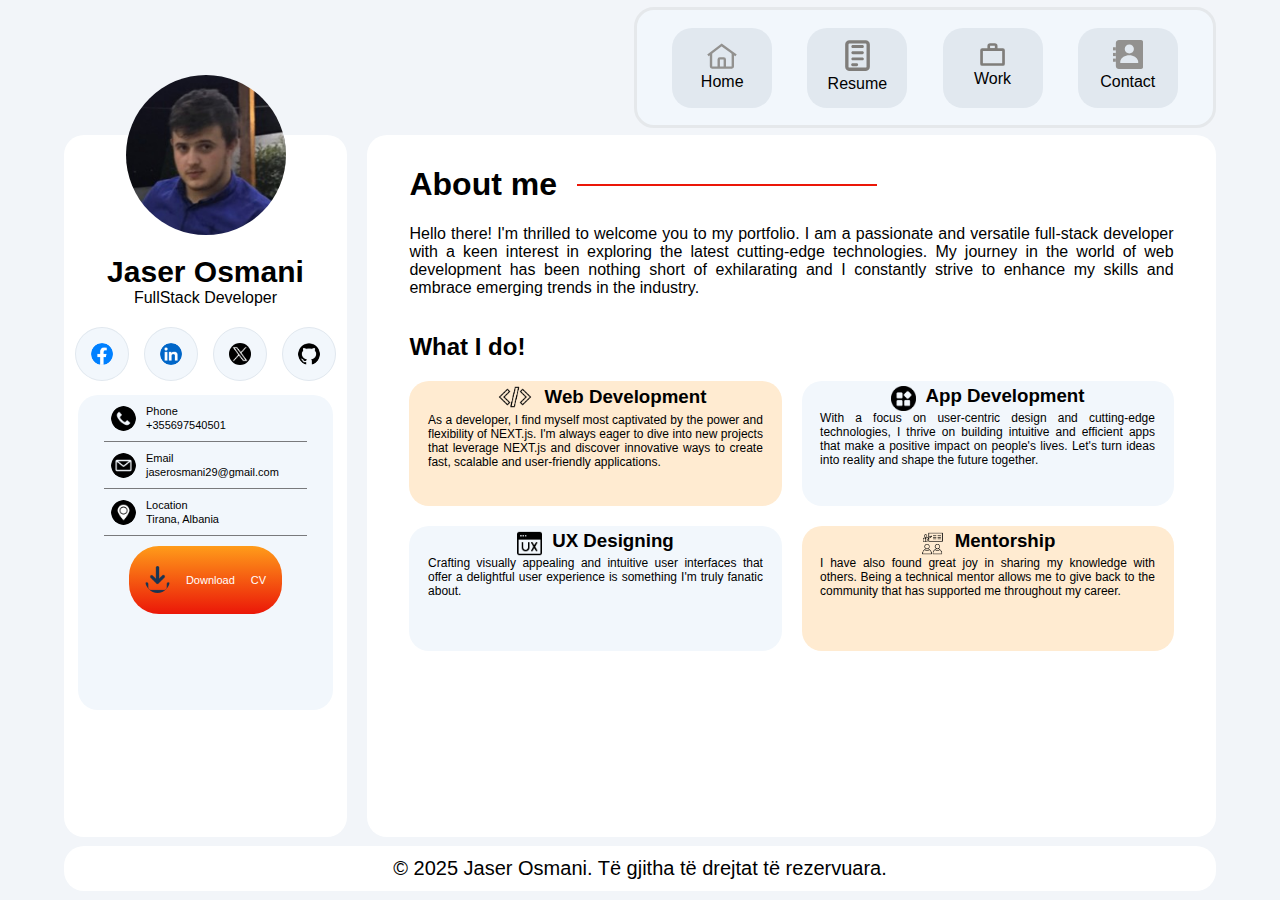
<file: index.html>
<!DOCTYPE html>
<html lang="en">
<head>
    <meta charset="UTF-8">
    <meta name="viewport" content="width=device-width, initial-scale=1.0">
    <title>Jaser Osmani</title>
    <link rel="stylesheet" href="./css/style2.css">
</head>
<body>
    <div class="boxi_madh">
        <header>
            <nav>
                <a href="index.html">
                    <img src="./images/home_icon_gray.svg" style="width: 30px;" alt="home icon">
                    <br>
                    <span>Home</span>
                </a>
                <a href="resume.html">
                    <img src="./images/resume_icon_gray.svg" style="margin-top: -3px;" alt="resume icon">
                    <br>
                    <span>Resume</span>
                </a>
                <a href="work.html">
                    <img src="./images/work_icon_gray.svg" alt="work icon">
                    <br>
                    <span>Work</span>
                </a>
                <a href="contact.html">
                    <img src="./images/contact_icon_gray.svg" style="width: 30px; margin-top: -3px;" alt="contact icon">
                    <br>
                    <span>Contact</span>
                </a>
            </nav>
        </header>
        <main>
            <section class="boxi_vertikal">
                <div class="cel_koka">
                    <img class="kutiza_menuse" src="./images/menu_icon2.svg" alt="menu icon">
                    <img class="jaserosmani" src="./images/jaser_osmani_foto.jpg" alt="jaser osmani">
                    <div class="emri_profesioni">
                        <h2>Jaser Osmani</h2>
                        <p>FullStack Developer</p>
                    </div>
                </div>
                <div class="rrjetet_sociale">
                    <a href="https://www.facebook.com/share/1AtrAEFz5x/?mibextid=wwXIfr"><img src="./images/facebook2.svg" alt="facebook icon"></a>
                    <a href="https://www.linkedin.com/in/jaser-osmani-266a45345/"><img src="./images/linkedin.svg" alt="linkedin icon"></a>
                    <a href="https://x.com/programimshqip?s=21"><img src="./images/x.png" alt="x icon"></a>
                    <a href="https://github.com/JaserOsmani2000/workco.git"><img src="./images/github.png" alt="github icon"></a>
                </div>
                <div class="contact">
                    <div class="phone">
                        <div class="boxi1">
                            <img src="./images/phone.png" alt="my phone number">
                        </div>
                        <p class="boxi2">Phone</p>
                        <p class="boxi3">+355697540501</p>
                    </div>
                    <div class="email">
                        <div class="boxi1">
                            <img src="./images/email.png" alt="my email">
                        </div>
                        <p class="boxi2">Email</p>
                        <p class="boxi3">jaserosmani29@gmail.com</p>
                    </div>
                    <div class="location">
                        <div class="boxi1">
                            <img src="./images/location.svg" alt="my location">
                        </div>
                        <p class="boxi2">Location</p>
                        <p class="boxi3">Tirana, Albania</p>
                    </div>
                    <a download href="./jaser_osmani_cv.pdf" class="my_cv">
                        <img src="./images/download.svg" alt="download icon"><span class="teksti_download">Download</span> CV</a>
                </div>
            </section>
            <section class="boxi_mes">
                <div class="container_mes">
                    <div class="header_dhe_viza">
                        <h1>About me</h1>
                        <div class="viza"></div>
                    </div>
                    <p class="introduction">
                        Hello there! I'm thrilled to welcome you to my portfolio. I am a passionate and versatile
                        full-stack developer with a keen interest in exploring the latest cutting-edge technologies.
                        My journey in the world of web development has been nothing short of exhilarating and I 
                        constantly strive to enhance my skills and embrace emerging trends in the industry. 
                    </p>
                    <h2>What I do!</h2>
                    <div class="about_me">
                        <div class="web_development">
                            <div class="koka">
                                <img src="./images/web_development_icon.png" alt="web development icon">
                                <h3>Web Development</h3>
                            </div>
                            <p class="trupi">
                                As a developer, I find myself most captivated by the power and flexibility of
                                NEXT.js. I'm always eager to dive into new projects that leverage NEXT.js and 
                                discover innovative ways to create fast, scalable and user-friendly applications.
                            </p>
                        </div>
                        <div class="app_development">
                            <div class="koka_app_development">
                                <img src="./images/app_development_icon.png" alt="app development icon">
                                <h3>App Development</h3>
                            </div>
                            <p class="trupi">
                                With a focus on user-centric design and cutting-edge technologies, I thrive on 
                                building intuitive and efficient apps that make a positive impact on people's 
                                lives. Let's turn ideas into reality and shape the future together.
                            </p>
                        </div>
                        <div class="ui_ux_designing">
                            <div class="koka_ux">
                                <img src="./images/ux.png" alt="ux icon">
                                <h3>UX Designing</h3>
                            </div>
                            <p class="trupi">
                                Crafting visually appealing and intuitive user interfaces that offer a delightful
                                user experience is something I'm truly fanatic about.
                            </p>
                        </div>
                        <div class="mentorship">
                            <div class="koka_mentorship">
                                <img src="./images/mentorship.png" alt="mentorship icon">
                                <h3>Mentorship</h3>
                            </div>
                            <p class="trupi">
                                I have also found great joy in sharing my knowledge with others. Being a technical
                                mentor allows me to give back to the community that has supported me throughout 
                                my career.
                            </p>
                        </div>
                    </div>
                </div>
            </section>
        </main>
        <footer>
            &copy; 2025 Jaser Osmani. Të gjitha të drejtat të rezervuara.
        </footer>
    </div>

</body>
</html>
</file>
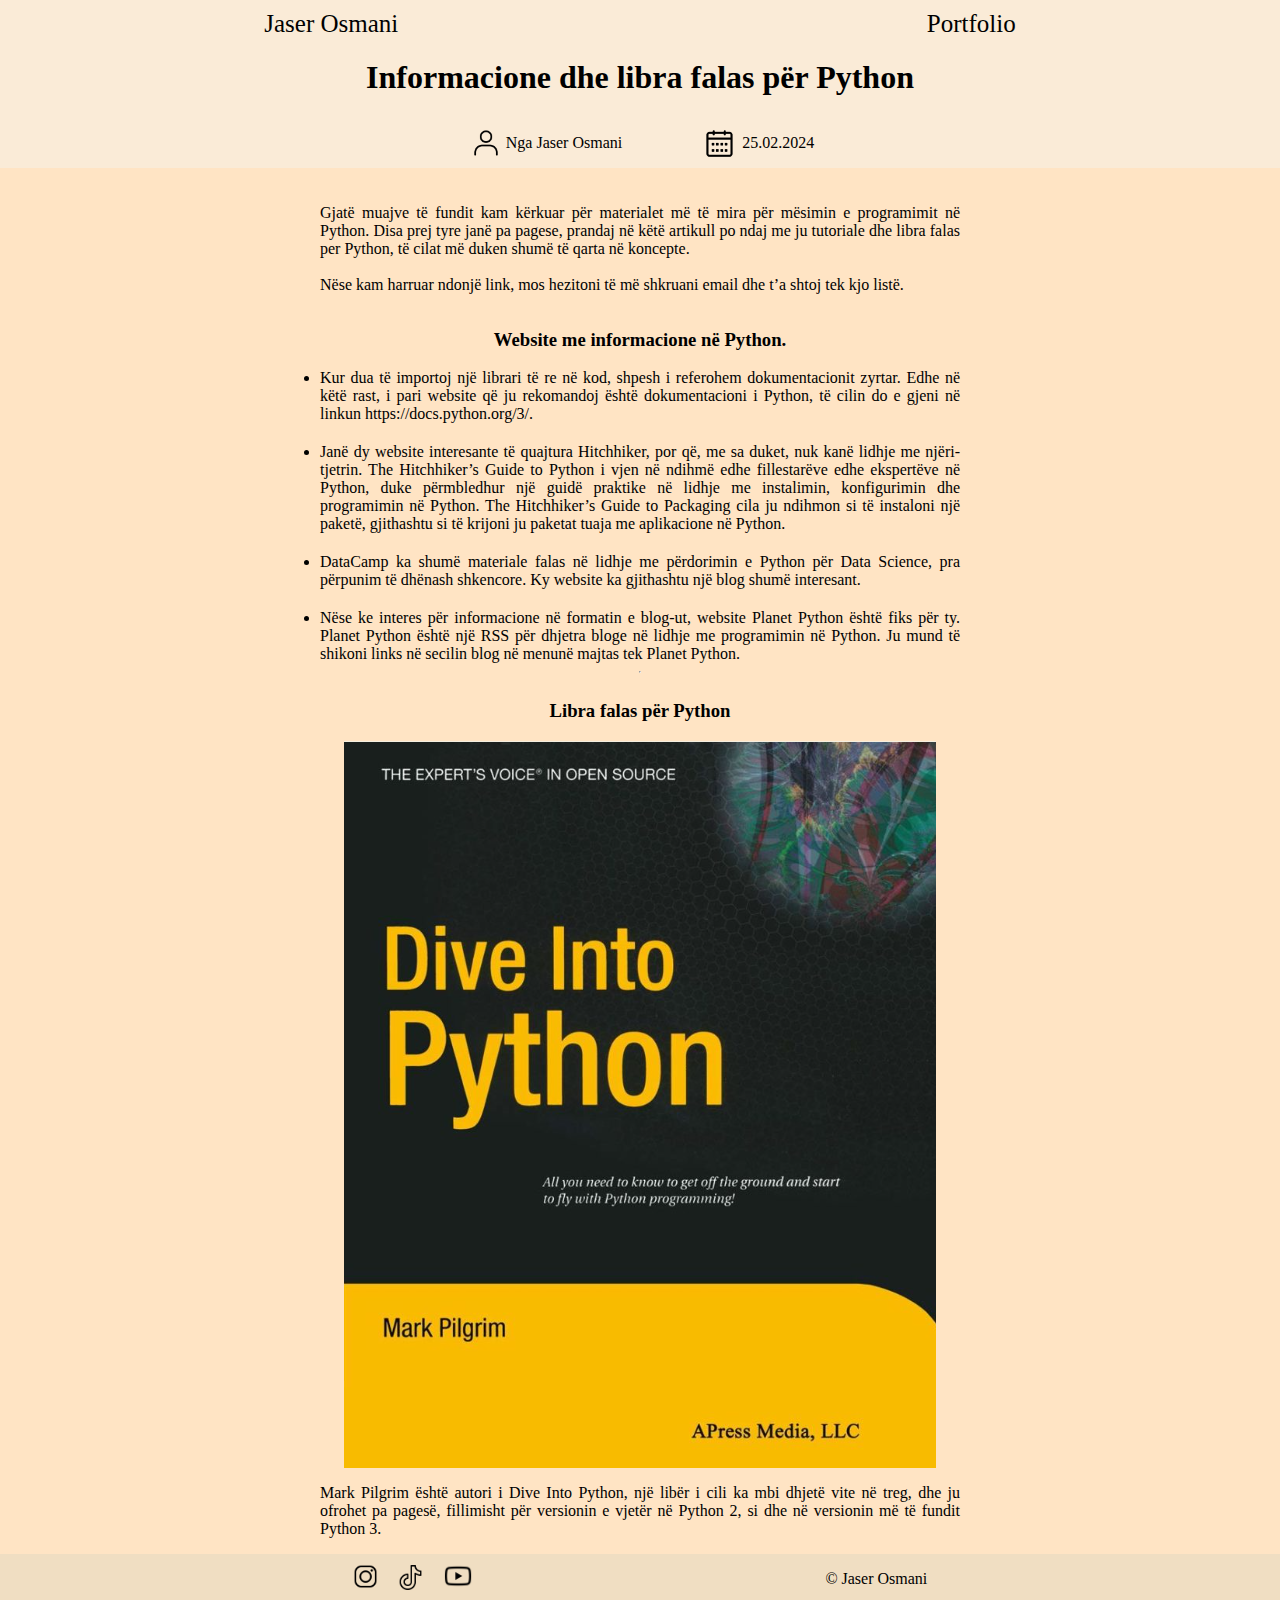
<file: blog1.html>
<!DOCTYPE html>
<html lang="en">
<head>
    <meta charset="UTF-8">
    <meta name="viewport" content="width=device-width, initial-scale=1.0">
    <link rel="stylesheet" href="./css/blog1_style.css">
    <title>Informacione dhe libra falas per Python</title>
</head>
<body>
    <header>
        <nav>
            <li><a href="./blog1.html">Jaser Osmani</a></li>
            <li><a href="./index.html">Portfolio</a></li>
        </nav>
        <h1>Informacione dhe libra falas për Python</h1>
        <div class="te_dhenat">
            <div class="personi">
                <img src="./images/person_icon.png" alt="person icon">
                <p>Nga Jaser Osmani</p>
            </div>
            <div class="data">
                <img src="./images/date_icon.png" alt="date icon">
                <p>25.02.2024</p>
            </div>
           
        </div>
    </header>
    <main>
        <p class="teksti1">Gjatë muajve të fundit kam kërkuar për materialet më të mira për mësimin e programimit në Python. 
            Disa prej tyre janë pa pagese, prandaj në këtë artikull po ndaj me ju tutoriale dhe libra falas per 
            Python, të cilat më duken shumë të qarta në koncepte. 
            <br>
            <br>
            Nëse kam harruar ndonjë link, mos hezitoni të më shkruani email dhe t’a shtoj tek kjo listë.
        </p>
        <h3>Website me informacione në Python.</h3>
        <div class="linqet">
            <li class="teksti2">
            Kur dua të importoj një librari të re në kod, shpesh i referohem dokumentacionit zyrtar. Edhe në 
            këtë rast, i pari website që ju rekomandoj është dokumentacioni i Python, të cilin do e gjeni në 
            linkun https://docs.python.org/3/.
            </li>
            <li class="teksti2">
                Janë dy website interesante të quajtura Hitchhiker, por që, me sa duket, nuk kanë lidhje me 
                njëri-tjetrin. The Hitchhiker’s Guide to Python i vjen në ndihmë edhe fillestarëve edhe ekspertëve 
                në Python, duke përmbledhur një guidë praktike në lidhje me instalimin, konfigurimin dhe programimin 
                në Python. The Hitchhiker’s Guide to Packaging cila ju ndihmon si të instaloni një paketë, gjithashtu 
                si të krijoni ju paketat tuaja me aplikacione në Python.
            </li>
            <li class="teksti2">
                DataCamp ka shumë materiale falas në lidhje me përdorimin e Python për Data Science, pra përpunim të 
                dhënash shkencore. Ky website ka gjithashtu një blog shumë interesant.
            </li>
            <li class="teksti2">
                Nëse ke interes për informacione në formatin e blog-ut, website Planet Python është fiks për ty. 
                Planet Python është një RSS për dhjetra bloge në lidhje me programimin në Python. Ju mund të shikoni 
                links në secilin blog në menunë majtas tek Planet Python.
            </li>
        </div>
        <hr>
        <h3>Libra falas për Python</h3>
        <img src="./images/diveIntoPython.png" alt="Dive Into Python book">
        <p class="teksti3">
            Mark Pilgrim është autori i Dive Into Python, një libër i cili ka mbi dhjetë vite në treg, dhe ju 
            ofrohet pa pagesë, fillimisht për versionin e vjetër në Python 2, si dhe në versionin më të fundit 
            Python 3.
        </p>
    </main>
    <footer>
        <div class="rrjetet_sociale">
            <a href="https://www.instagram.com/programimshqip/"><img class="instagram" src="./images/instagram_icon2.png" alt="instagram icon"></a>
            <a href="https://www.tiktok.com/@programim.shqip5"><img class="tiktok" src="./images/tiktok_icon.png" alt="tiktok icon"></a>
            <a href="https://www.youtube.com/@ProgramimShqip"><img style="width: 30px; margin-top: -1px;" src="./images/youtube_icon.png" alt="youtube icon"></a>
        </div>
        <p>&copy; Jaser Osmani</p>
    </footer>
</body>
</html>
</file>
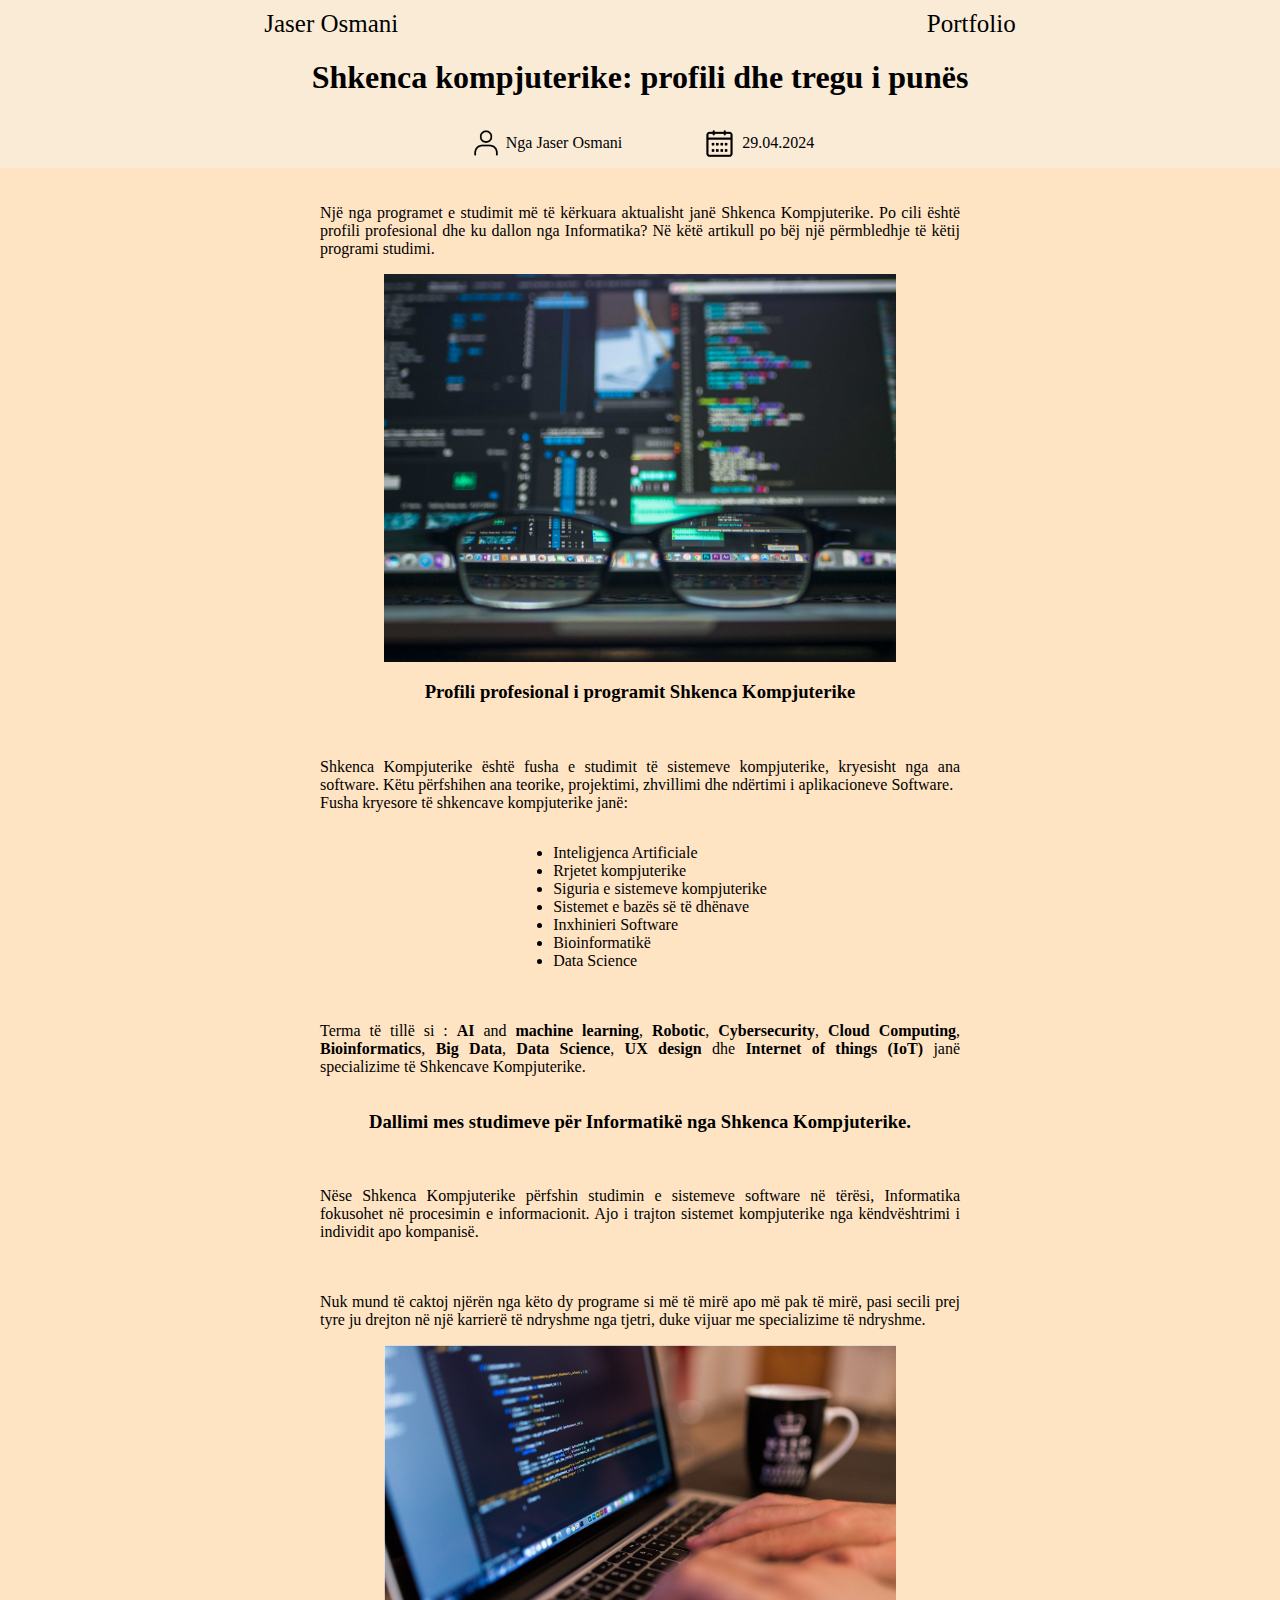
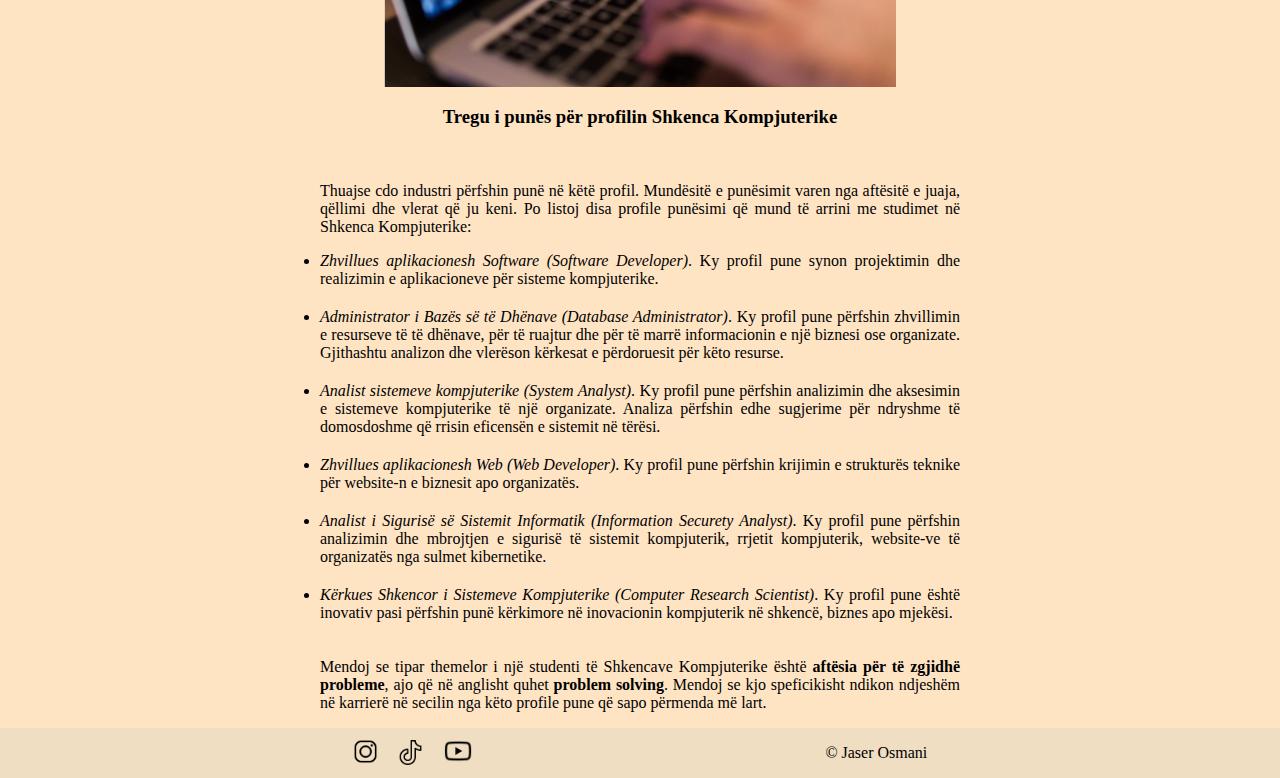
<file: blog2.html>
<!DOCTYPE html>
<html lang="en">
<head>
    <meta charset="UTF-8">
    <meta name="viewport" content="width=device-width, initial-scale=1.0">
    <link rel="stylesheet" href="./css/blog1_style.css">
    <title>Shkenca kompjuterike: profili dhe tregu i punes</title>
</head>
<style>
    img {
        width: 40%;
    }
</style>
<body>
    <header>
        <nav>
            <li><a href="./blog2.html">Jaser Osmani</a></li>
            <li><a href="./index.html">Portfolio</a></li>
        </nav>
        <h1>Shkenca kompjuterike: profili dhe tregu i punës</h1>
        <div class="te_dhenat">
            <div class="personi">
                <img src="./images/person_icon.png" alt="person icon">
                <p>Nga Jaser Osmani</p>
            </div>
            <div class="data">
                <img src="./images/date_icon.png" alt="date icon">
                <p>29.04.2024</p>
            </div>
           
        </div>
    </header>
    <main>
        <p class="teksti1">
            Një nga programet e studimit më të kërkuara aktualisht janë Shkenca Kompjuterike. Po cili është 
            profili profesional dhe ku dallon nga Informatika? Në këtë artikull po bëj një përmbledhje të këtij 
            programi studimi.
        </p>
        <img src="./images/blog2_img1.png" alt="blog 2 image 1">
        <h3>Profili profesional i programit Shkenca Kompjuterike</h3>
        <p class="teksti1">
            Shkenca Kompjuterike është fusha e studimit të sistemeve kompjuterike, kryesisht nga ana software. 
            Këtu përfshihen ana teorike, projektimi, zhvillimi dhe ndërtimi i aplikacioneve Software.
            <br>
            Fusha kryesore të shkencave kompjuterike janë:
        </p>
        <ul>
            <li>Inteligjenca Artificiale</li>
            <li>Rrjetet kompjuterike</li>
            <li>Siguria e sistemeve kompjuterike</li>
            <li>Sistemet e bazës së të dhënave</li>
            <li>Inxhinieri Software</li>
            <li>Bioinformatikë</li>
            <li>Data Science</li>
        </ul>
        <p class="teksti1">
            Terma të tillë si : <b>AI</b> and <b>machine learning</b>, <b>Robotic</b>, <b>Cybersecurity</b>, 
            <b>Cloud Computing</b>, <b>Bioinformatics</b>, <b>Big Data</b>, <b>Data Science</b>, <b>UX design</b> 
            dhe <b>Internet of things (IoT)</b> janë specializime të Shkencave 
            Kompjuterike.
        </p>
        <h3>Dallimi mes studimeve për Informatikë nga Shkenca Kompjuterike.</h3>
        <p class="teksti1">
            Nëse Shkenca Kompjuterike përfshin studimin e sistemeve software në tërësi, Informatika fokusohet në 
            procesimin e informacionit. Ajo i trajton sistemet kompjuterike nga këndvështrimi i individit apo 
            kompanisë.
        </p>
        <p class="teksti1">
            Nuk mund të caktoj njërën nga këto dy programe si më të mirë apo më pak të mirë, pasi secili prej 
            tyre ju drejton në një karrierë të ndryshme nga tjetri, duke vijuar me specializime të ndryshme.
        </p>
        <img src="./images/blog2_img2.png" alt="blog 2 image 2 coding">
        <h3>Tregu i punës për profilin Shkenca Kompjuterike</h3>
        <p class="teksti1">
            Thuajse cdo industri përfshin punë në këtë profil. Mundësitë e punësimit varen nga aftësitë e juaja, 
            qëllimi dhe vlerat që ju keni. Po listoj disa profile punësimi që mund të arrini me studimet në 
            Shkenca Kompjuterike:
        </p>
        <div class="linqet">
            <li class="teksti2">
                <i>Zhvillues aplikacionesh Software (Software Developer)</i>. Ky profil pune synon projektimin dhe 
                realizimin e aplikacioneve për sisteme kompjuterike.
            </li>
            <li class="teksti2">
                <i>Administrator i Bazës së të Dhënave (Database Administrator)</i>. Ky profil pune përfshin 
                zhvillimin e resurseve të të dhënave, për të ruajtur dhe për të marrë informacionin e një biznesi 
                ose organizate. Gjithashtu analizon dhe vlerëson kërkesat e përdoruesit për këto resurse.
            </li>
            <li class="teksti2">
                <i>Analist sistemeve kompjuterike (System Analyst)</i>. Ky profil pune përfshin analizimin dhe 
                aksesimin e sistemeve kompjuterike të një organizate. Analiza përfshin edhe sugjerime për ndryshme 
                të domosdoshme që rrisin eficensën e sistemit në tërësi.
            </li>
            <li class="teksti2">
                <i>Zhvillues aplikacionesh Web (Web Developer)</i>. Ky profil pune përfshin krijimin e strukturës 
                teknike për website-n e biznesit apo organizatës.
            </li>
            <li class="teksti2">
                <i>Analist i Sigurisë së Sistemit Informatik (Information Securety Analyst)</i>.  Ky profil pune 
                përfshin analizimin dhe mbrojtjen e sigurisë të sistemit kompjuterik, rrjetit kompjuterik, 
                website-ve të organizatës nga sulmet kibernetike.
            </li>
            <li class="teksti2">
                <i>Kërkues Shkencor i Sistemeve Kompjuterike (Computer Research Scientist)</i>. Ky profil pune 
                është inovativ pasi përfshin punë kërkimore në inovacionin kompjuterik në shkencë, biznes apo 
                mjekësi.
            </li>
        </div>
        <p class="teksti1">
            Mendoj se tipar themelor i një studenti të Shkencave Kompjuterike është <b>aftësia për të zgjidhë 
            probleme</b>, ajo që në anglisht quhet <b>problem solving</b>. Mendoj se kjo speficikisht ndikon 
            ndjeshëm në karrierë në secilin nga këto profile pune që sapo përmenda më lart.
        </p>
    </main>
    <footer>
        <div class="rrjetet_sociale">
            <a href="https://www.instagram.com/programimshqip/"><img class="instagram" src="./images/instagram_icon2.png" alt="instagram icon"></a>
            <a href="https://www.tiktok.com/@programim.shqip5"><img class="tiktok" src="./images/tiktok_icon.png" alt="tiktok icon"></a>
            <a href="https://www.youtube.com/@ProgramimShqip"><img style="width: 30px; margin-top: -1px;" src="./images/youtube_icon.png" alt="youtube icon"></a>
        </div>
        <p>&copy; Jaser Osmani</p>
    </footer>
</body>
</html>
</file>
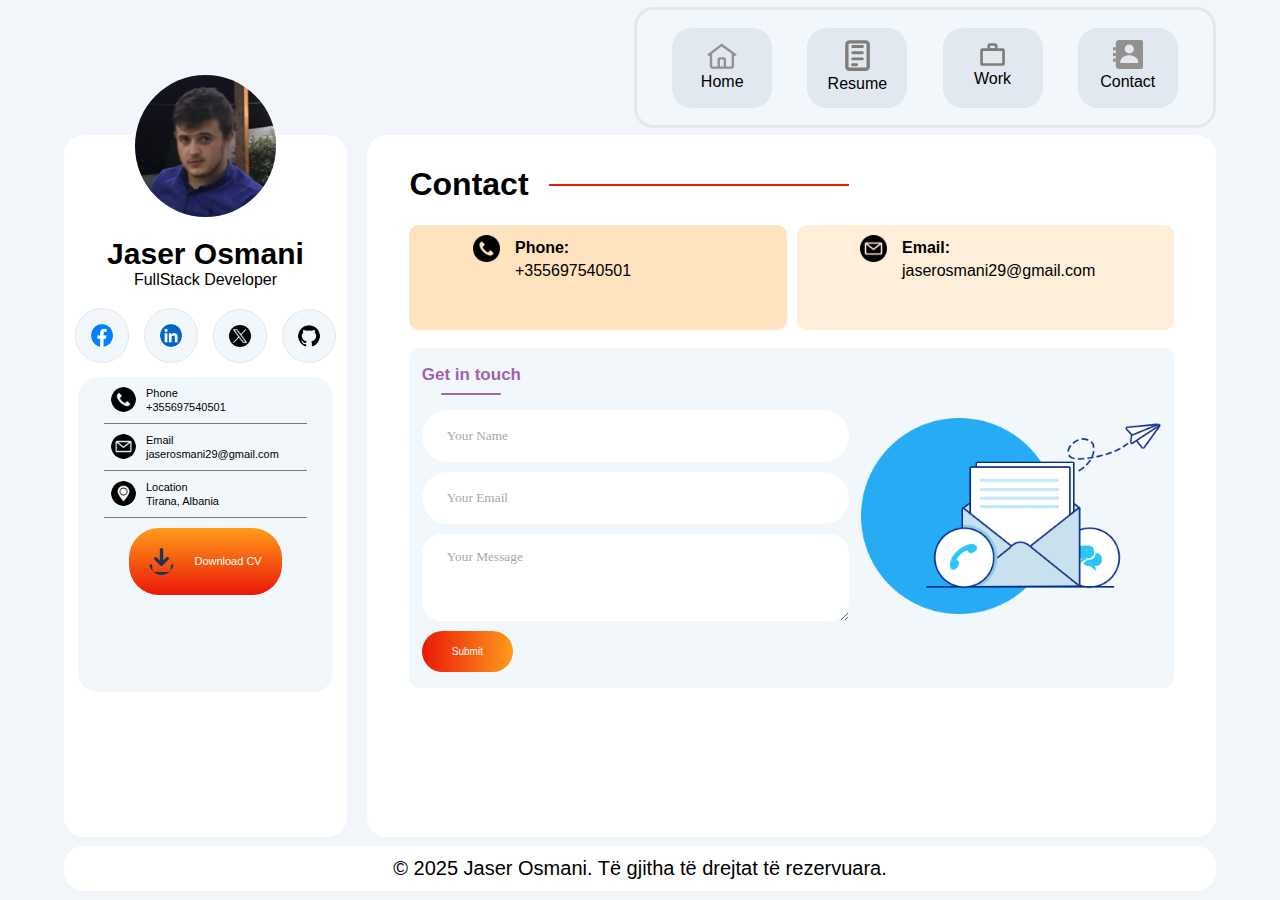
<file: contact.html>
<!DOCTYPE html>
<html lang="en">
<head>
    <meta charset="UTF-8">
    <meta name="viewport" content="width=device-width, initial-scale=1.0">
    <title>Jaser Osmani</title>
    <link rel="stylesheet" href="./css/style2.css">
    <link rel="stylesheet" href="./css/form_style.css">
</head>
<body>
    <div class="boxi_madh">
        <header>
            <nav>
                <a href="index.html">
                    <img src="./images/home_icon_gray.svg" style="width: 30px;" alt="">
                    <br>
                    <span>Home</span>
                </a>
                <a href="resume.html">
                    <img src="./images/resume_icon_gray.svg" style="margin-top: -3px;" alt="">
                    <br>
                    <span>Resume</span>
                </a>
                <a href="work.html">
                    <img src="./images/work_icon_gray.svg" alt="">
                    <br>
                    <span>Work</span>
                </a>
                <a href="contact.html">
                    <img src="./images/contact_icon_gray.svg" style="width: 30px; margin-top: -3px;" alt="">
                    <br>
                    <span>Contact</span>
                </a>
            </nav>
        </header>
        <main>
            <section class="boxi_vertikal">
                <img src="./images/jaser_osmani_foto.jpg" alt="jaser osmani">
                <h2>Jaser Osmani</h2>
                <p>FullStack Developer</p>
                <div class="rrjetet_sociale">
                    <a href="https://www.facebook.com/share/1AtrAEFz5x/?mibextid=wwXIfr"><img src="./images/facebook2.svg" alt="facebook icon"></a>
                    <a href="https://www.linkedin.com/in/jaser-osmani-266a45345/"><img src="./images/linkedin.svg" alt="linkedin icon"></a>
                    <a href="https://x.com/programimshqip?s=21"><img src="./images/x.png" alt="x icon"></a>
                    <a href="https://github.com/JaserOsmani2000/workco.git"><img src="./images/github.png" alt="github icon"></a>
                </div>
                <div class="contact">
                    <div class="phone">
                        <div class="boxi1">
                            <img src="./images/phone.png" alt="my phone number">
                        </div>
                        <p class="boxi2">Phone</p>
                        <p class="boxi3">+355697540501</p>
                    </div>
                    <div class="email">
                        <div class="boxi1">
                            <img src="./images/email.png" alt="my email">
                        </div>
                        <p class="boxi2">Email</p>
                        <p class="boxi3">jaserosmani29@gmail.com</p>
                    </div>
                    <div class="location">
                        <div class="boxi1">
                            <img src="./images/location.svg" alt="my location">
                        </div>
                        <p class="boxi2">Location</p>
                        <p class="boxi3">Tirana, Albania</p>
                    </div>
                    <a download href="./jaser_osmani_cv.pdf" class="my_cv">
                        <img src="./images/download.svg" alt="download icon">
                        Download CV
                    </a>
                </div>
            </section>
            <section class="boxi_mes">
                <div class="container_mes">
                    <div class="header_dhe_viza">
                        <h1>Contact</h1>
                        <div class="viza"></div>
                    </div>
                    <div class="contact_mes">
                        <div class="contact_box1">
                            <div class="phone_box1"><img src="./images/phone.png" alt="phone icon"></div>
                            <div class="phone_box2"><h4>Phone:</h4></div>
                            <div class="phone_box3"></div>
                            <div class="phone_box4"><p style="padding: 0; margin: 0; margin-top: -15px;">+355697540501</p></div>
                        </div>
                        <div class="contact_box2">
                            <div class="phone_box1"><img src="./images/email.png" alt="email icon"></div>
                            <div class="phone_box2"><h4>Email:</h4></div>
                            <div class="phone_box3"></div>
                            <div class="phone_box4"><p style="padding: 0; margin: 0; margin-top: -15px;">jaserosmani29@gmail.com</p></div>
                        </div>
                        <div class="contact_box3">
                            <div class="contact_container">
                                <form action="https://api.web3forms.com/submit" method="POST" class="contact_left">
                                    <div class="contact_left_title">
                                        <h2>Get in touch</h2>
                                        <hr>
                                    </div>

                                    <input type="hidden" name="access_key" value="8bba8bb5-1ff1-494a-a1ea-b54b3bc9bc34">

                                    <input style="margin-top: -15px;" type="text" name="name" placeholder="Your Name" class="contact_inputs" required>
                                    <input type="email" name="email" placeholder="Your Email" class="contact_inputs" required>
                                    <textarea name="message" placeholder="Your Message" class="contact_inputs" required></textarea>
                                    <button type="submit">Submit</button>
                                </form>
                                <div class="contact_right">
                                    <img src="./images/get_in_touch_icon.png" alt="get in touch icon">
                                </div>
                            </div>
                        </div>
                    </div>
                </div>  
            </section>
        </main>
        <footer>
            &copy; 2025 Jaser Osmani. Të gjitha të drejtat të rezervuara.
        </footer>
    </div>

</body>
</html>
</file>
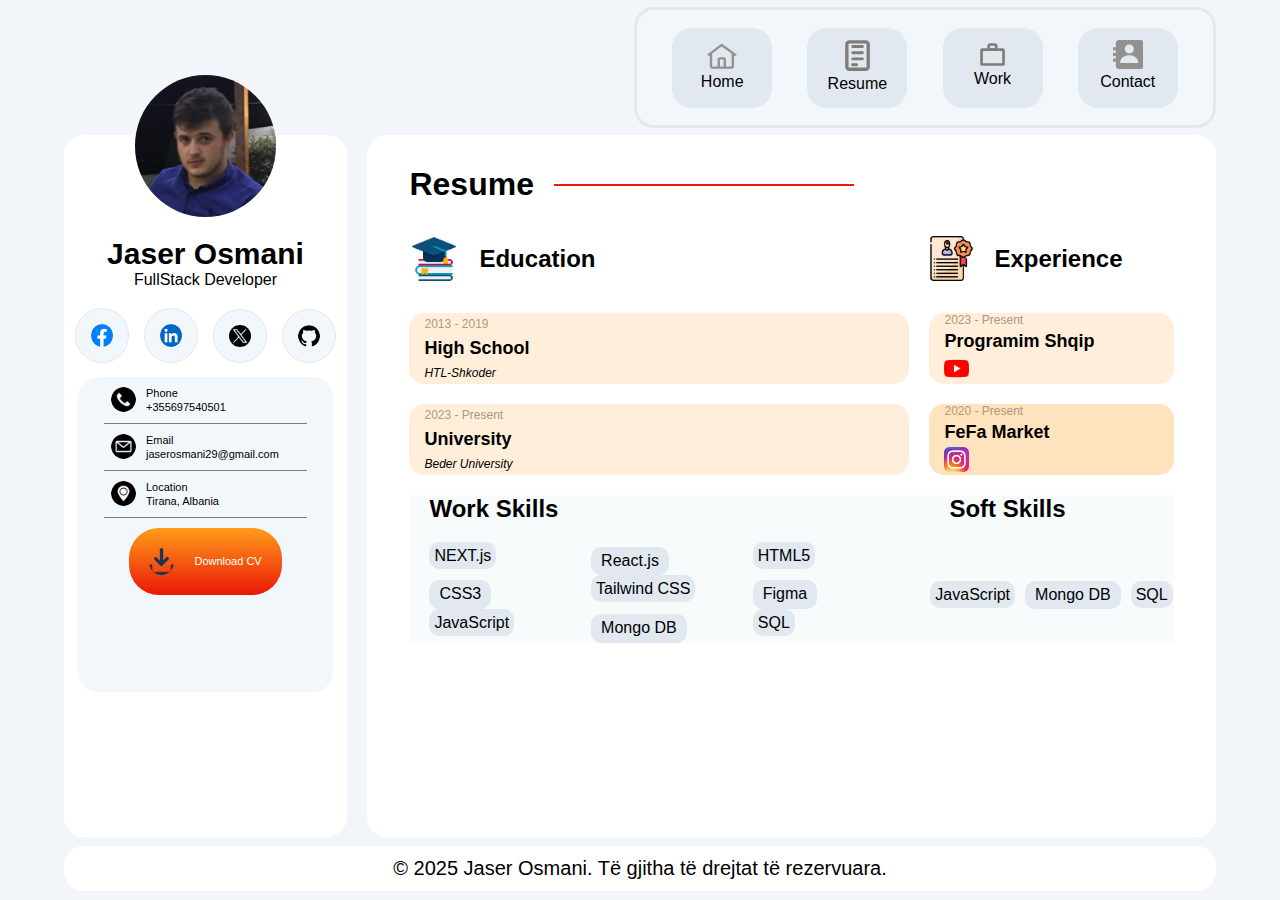
<file: resume.html>
<!DOCTYPE html>
<html lang="en">
<head>
    <meta charset="UTF-8">
    <meta name="viewport" content="width=device-width, initial-scale=1.0">
    <title>Jaser Osmani</title>
    <link rel="stylesheet" href="./css/style2.css">
</head>
<body>
    <div class="boxi_madh">
        <header>
            <nav>
                <a href="index.html">
                    <img src="./images/home_icon_gray.svg" style="width: 30px;" alt="">
                    <br>
                    <span>Home</span>
                </a>
                <a href="resume.html">
                    <img src="./images/resume_icon_gray.svg" style="margin-top: -3px;" alt="">
                    <br>
                    <span>Resume</span>
                </a>
                <a href="work.html">
                    <img src="./images/work_icon_gray.svg" alt="">
                    <br>
                    <span>Work</span>
                </a>
                <a href="contact.html">
                    <img src="./images/contact_icon_gray.svg" style="width: 30px; margin-top: -3px;" alt="">
                    <br>
                    <span>Contact</span>
                </a>
            </nav>
        </header>
        <main>
            <section class="boxi_vertikal">
                <img src="./images/jaser_osmani_foto.jpg" alt="jaser osmani">
                <h2>Jaser Osmani</h2>
                <p>FullStack Developer</p>
                <div class="rrjetet_sociale">
                    <a href="https://www.facebook.com/share/1AtrAEFz5x/?mibextid=wwXIfr"><img src="./images/facebook2.svg" alt="facebook icon"></a>
                    <a href="https://www.linkedin.com/in/jaser-osmani-266a45345/"><img src="./images/linkedin.svg" alt="linkedin icon"></a>
                    <a href="https://x.com/programimshqip?s=21"><img src="./images/x.png" alt="x icon"></a>
                    <a href="https://github.com/JaserOsmani2000/workco.git"><img src="./images/github.png" alt="github icon"></a>
                </div>
                <div class="contact">
                    <div class="phone">
                        <div class="boxi1">
                            <img src="./images/phone.png" alt="my phone number">
                        </div>
                        <p class="boxi2">Phone</p>
                        <p class="boxi3">+355697540501</p>
                    </div>
                    <div class="email">
                        <div class="boxi1">
                            <img src="./images/email.png" alt="my email">
                        </div>
                        <p class="boxi2">Email</p>
                        <p class="boxi3">jaserosmani29@gmail.com</p>
                    </div>
                    <div class="location">
                        <div class="boxi1">
                            <img src="./images/location.svg" alt="my location">
                        </div>
                        <p class="boxi2">Location</p>
                        <p class="boxi3">Tirana, Albania</p>
                    </div>
                    <a download href="./jaser_osmani_cv.pdf" class="my_cv">
                        <img src="./images/download.svg" alt="download icon">
                        Download CV
                    </a>
                    
                </div>
            </section>
            <section class="boxi_mes">
                <div class="container_mes">
                    <div class="header_dhe_viza">
                        <h1>Resume</h1>
                        <div class="viza"></div>
                    </div>
                    <div class="education">
                        <div class="box1">
                            <img src="./images/education_icon.png" alt="education icon">
                            <h2>Education</h2>
                        </div>
                        <div class="box2">
                            <img src="./images/experience.png" alt="experience icon">
                            <h2>Experience</h2>
                        </div>
                        <div class="box3">
                            <p class="vitet_e_edukimit">2013 - 2019</p>
                            <p class="edukimi">High School</p>
                            <p class="vendi_edukimit">HTL-Shkoder</p>
                        </div>
                        <div class="box4">
                            <p class="vitet_e_edukimit">2023 - Present</p>
                            <p class="edukimi">Programim Shqip</p>
                            <a href="https://www.youtube.com/@ProgramimShqip" class="vendi_punes">
                                <img src="./images/youtube.png" alt="youtube icon">
                            </a>
                        </div>
                        <div class="box5">
                            <p class="vitet_e_edukimit">2023 - Present</p>
                            <p class="edukimi">University</p>
                            <p class="vendi_edukimit">Beder University</p>
                        </div>
                        <div class="box6">
                            <p class="vitet_e_edukimit">2020 - Present</p>
                            <p class="edukimi">FeFa Market</p>
                            <a href="https://www.instagram.com/fefa.supermarket/" class="vendi_punes">
                                <img src="./images/instagram_icon.png" alt="instagram icon">
                            </a>
                        </div>
                    </div>
                    <div class="container_fund">
                        <div class="skills">
                            <div class="skillsBox1">
                                <h2>Work Skills</h2>
                            </div>
                            <div class="skillsBox2">
                                <h2>Soft Skills</h2>
                            </div>
                            <div class="skillsBox3">
                                <div>
                                    <span class="gjuhet_e_programimit">NEXT.js</span>
                                </div>
                                <div class="gjuhet_e_programimit">
                                    <span class="gjuhet_e_programimit">React.js</span>
                                </div>
                                <div>
                                    <span class="gjuhet_e_programimit">HTML5</span>
                                </div>
                                <div class="gjuhet_e_programimit">
                                    <span class="gjuhet_e_programimit">CSS3</span>
                                </div>
                                <div>
                                    <span class="gjuhet_e_programimit">Tailwind CSS</span>
                                </div>
                                <div class="gjuhet_e_programimit">
                                    <span class="gjuhet_e_programimit">Figma</span>
                                </div>
                                <div>
                                    <span class="gjuhet_e_programimit">JavaScript</span>
                                </div>
                                <div class="gjuhet_e_programimit">
                                    <span class="gjuhet_e_programimit">Mongo DB</span>
                                </div>
                                <div>
                                    <span class="gjuhet_e_programimit">SQL</span>
                                </div>
                            </div>
                            <div class="skillsBox4">
                                <div>
                                    <span class="gjuhet_e_programimit">JavaScript</span>
                                </div>
                                <div class="gjuhet_e_programimit">
                                    <span class="gjuhet_e_programimit">Mongo DB</span>
                                </div>
                                <div>
                                    <span class="gjuhet_e_programimit">SQL</span>
                                </div>
                            </div>
                        </div>
                    </div>
                </div>  
            </section>
        </main>
        <footer>
            &copy; 2025 Jaser Osmani. Të gjitha të drejtat të rezervuara.
        </footer>
    </div>

</body>
</html>
</file>
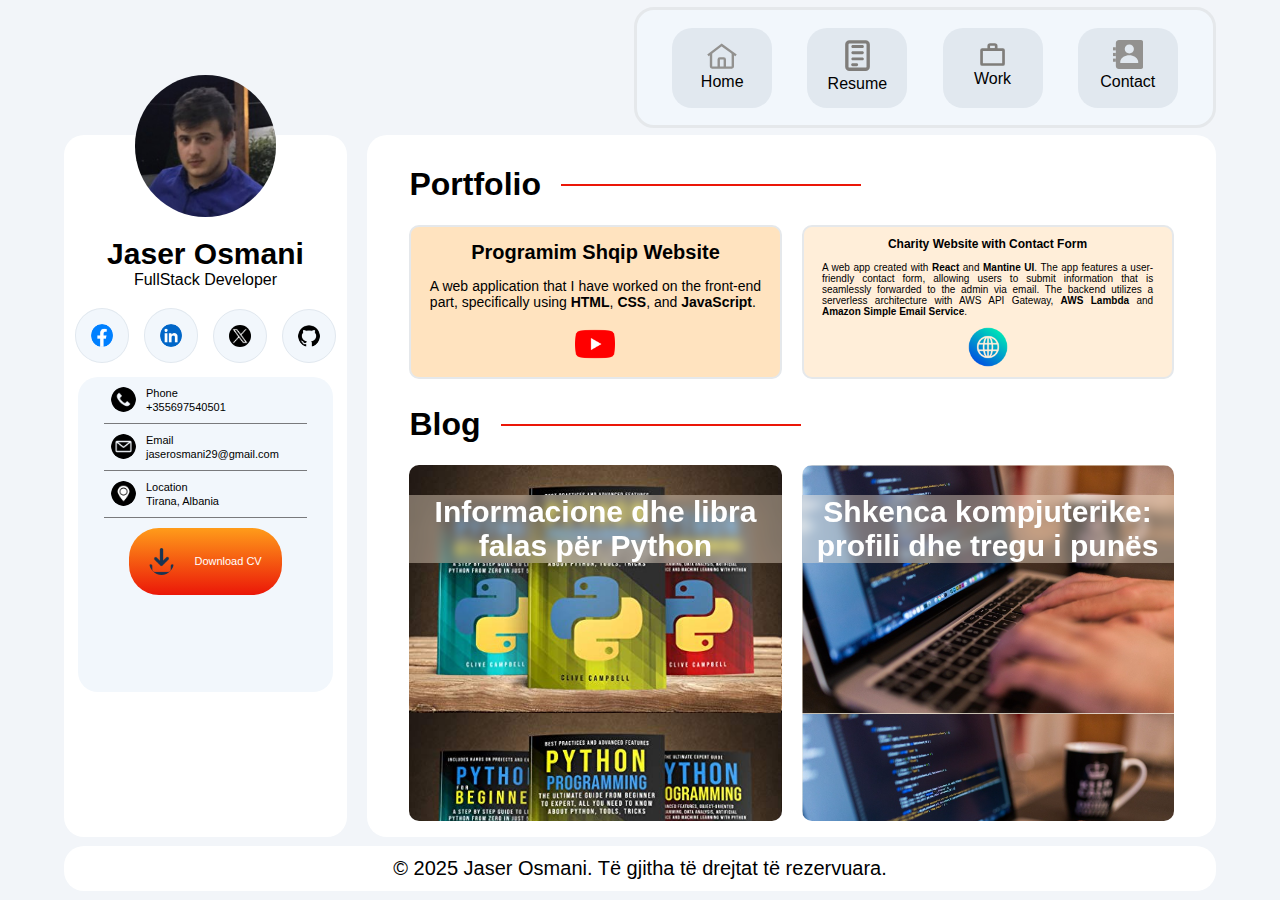
<file: work.html>
<!DOCTYPE html>
<html lang="en">
<head>
    <meta charset="UTF-8">
    <meta name="viewport" content="width=device-width, initial-scale=1.0">
    <title>Jaser Osmani</title>
    <link rel="stylesheet" href="./css/style2.css">
</head>
<body>
    <div class="boxi_madh">
        <header>
            <nav>
                <a href="index.html">
                    <img src="./images/home_icon_gray.svg" style="width: 30px;" alt="">
                    <br>
                    <span>Home</span>
                </a>
                <a href="resume.html">
                    <img src="./images/resume_icon_gray.svg" style="margin-top: -3px;" alt="">
                    <br>
                    <span>Resume</span>
                </a>
                <a href="work.html">
                    <img src="./images/work_icon_gray.svg" alt="">
                    <br>
                    <span>Work</span>
                </a>
                <a href="contact.html">
                    <img src="./images/contact_icon_gray.svg" style="width: 30px; margin-top: -3px;" alt="">
                    <br>
                    <span>Contact</span>
                </a>
            </nav>
        </header>
        <main>
            <section class="boxi_vertikal">
                <img src="./images/jaser_osmani_foto.jpg" alt="jaser osmani">
                <h2>Jaser Osmani</h2>
                <p>FullStack Developer</p>
                <div class="rrjetet_sociale">
                    <a href="https://www.facebook.com/share/1AtrAEFz5x/?mibextid=wwXIfr"><img src="./images/facebook2.svg" alt="facebook icon"></a>
                    <a href="https://www.linkedin.com/in/jaser-osmani-266a45345/"><img src="./images/linkedin.svg" alt="linkedin icon"></a>
                    <a href="https://x.com/programimshqip?s=21"><img src="./images/x.png" alt="x icon"></a>
                    <a href="https://github.com/JaserOsmani2000/workco.git"><img src="./images/github.png" alt="github icon"></a>
                </div>
                <div class="contact">
                    <div class="phone">
                        <div class="boxi1">
                            <img src="./images/phone.png" alt="my phone number">
                        </div>
                        <p class="boxi2">Phone</p>
                        <p class="boxi3">+355697540501</p>
                    </div>
                    <div class="email">
                        <div class="boxi1">
                            <img src="./images/email.png" alt="my email">
                        </div>
                        <p class="boxi2">Email</p>
                        <p class="boxi3">jaserosmani29@gmail.com</p>
                    </div>
                    <div class="location">
                        <div class="boxi1">
                            <img src="./images/location.svg" alt="my location">
                        </div>
                        <p class="boxi2">Location</p>
                        <p class="boxi3">Tirana, Albania</p>
                    </div>
                    <a download href="./jaser_osmani_cv.pdf" class="my_cv">
                        <img src="./images/download.svg" alt="download icon">
                        Download CV
                    </a>
                </div>
            </section>
            <section class="boxi_mes">
                <div class="container_mes">
                    <div class="header_dhe_viza">
                        <h1>Portfolio</h1>
                        <div class="viza"></div>
                    </div>
                    <div class="portfolio">
                        <div class="box1_work">
                            <h2>Programim Shqip Website</h2>
                            <p>
                                A web application that I have worked on the front-end part, specifically using <b>HTML</b>, <b>CSS</b>, 
                                and <b>JavaScript</b>.
                            </p>
                            <a href="https://www.youtube.com/@ProgramimShqip">
                                <img src="./images/youtube.png" alt="youtube icon">
                            </a>
                        </div>
                        <div class="box2_work">
                            <h2>Charity Website with Contact Form</h2>
                            <p>
                                A web app created with <b>React</b> and <b>Mantine UI</b>. The app features a 
                                user-friendly contact form, allowing users to submit information that is 
                                seamlessly forwarded to the admin via email. The backend utilizes a serverless 
                                architecture with AWS API Gateway, <b>AWS Lambda</b> and <b>Amazon Simple Email 
                                Service</b>.
                            </p>
                            <a href="https://eternalstar.uk/">
                                <img src="./images/website.png" alt="website icon">
                            </a>
                        </div>
                    </div>
                    <div class="blog">
                        <h1>Blog</h1>
                        <div class="viza"></div>
                    </div>
                    <ul class="ul_blog">
                        <li class="li_blog">
                            <a href="./blog1.html" target="_blank">
                                <h3>Informacione dhe libra falas për Python</h3>
                            </a>
                        </li>
                        <li class="li_blog2">
                            <a href="./blog2.html" target="_blank">
                                <h3>Shkenca kompjuterike: profili dhe tregu i punës</h3>
                            </a>
                        </li>
                    </ul>
                </div>  
            </section>
        </main>
        <footer>
            &copy; 2025 Jaser Osmani. Të gjitha të drejtat të rezervuara.
        </footer>
    </div>

</body>
</html>
</file>
<file: css/style2.css>
body {
    margin: 0;
    padding: 0;
    background-color: #F2F5F9;
    display: flex;
    justify-content: space-evenly;
    align-items: flex-start;
    height: 100vh;
    font-family: 'Poppins', 'Arial';
}

.boxi_madh {
    width: 90%;
}

header {
    width: 100%;
    height: 15vh;
    display: flex;
    justify-content: flex-end;
    align-items: center;

}

.navbox1 {
    height: 80%;

}

.navbox2 {
    height: 100%;
}

nav {
    display: flex;
    justify-content: space-evenly;
    align-items: center;
    height: 85%;
    width: 50%;
    border-radius: 20px;
    background-color: #F2F7FC;
    border: 3px solid #E5E8EB;
}

header > nav > a {
    padding: 15px 20px;
    border-radius: 20px;
    /* background: linear-gradient(#FF9C1A, #EB1708); */
    background-color: #E1E8EF;
    color: black;
    text-decoration: none;
    text-align: center;
    width: 60px;
    height: 50px;
    transition: all 0.3s ease;
}

header > nav > a > img {
    width: 25px;
    transition: transform 0.3s ease;
}

header > nav > a:hover {
    background: linear-gradient(#FF9C1A, #EB1708);
    color: white;
    transform: translateY(-10px);
}

/* Përshtatje për çdo link */
nav a:nth-child(1):hover > img {
    content: url('../images/home_icon_white.svg');
}
nav a:nth-child(2):hover > img {
    content: url('../images/resume_icon_white.svg');
}
nav a:nth-child(3):hover > img {
    content: url('../images/work_icon_white.svg');
}
nav a:nth-child(4):hover > img {
    content: url('../images/contact_icon_white.svg');
}

header > nav > a:focus {
    background: linear-gradient(#FF9C1A, #EB1708);
    color: white;
    border-radius: 50px;
    transform: translateY(-10px);
    outline: none;
}

nav a:nth-child(1):focus > img {
    content: url('../images/home_icon_white.svg');
}
nav a:nth-child(2):focus > img {
    content: url('../images/resume_icon_white.svg');
}
nav a:nth-child(3):focus > img {
    content: url('../images/work_icon_white.svg');
}
nav a:nth-child(4):focus > img {
    content: url('../images/contact_icon_white.svg');
}


main {
    width: 100%;
    height: 78vh;
    background-color: #F2F5F9;
    display: grid;
    grid-template-columns: 2.5fr 7.5fr;
    gap: 20px;
}

.boxi_vertikal {
    border-radius: 20px;
    background-color: white;
    display: flex;
    flex-direction: column;
    /* justify-content: space-evenly; */
    align-items: center;
}

.boxi_vertikal img {
    margin-top: -60px;
    border-radius: 50%;
    width: 50%;
}

.cel_koka > .emri_profesioni {
    display: flex;
    justify-content: center;
    flex-direction: column;
    align-items: center;
}

.boxi_vertikal h2 {
    margin: 0;
    margin-top: 20px;
    font-size: 30px;
}

.boxi_vertikal p {
    margin: 0;
}

.boxi_vertikal .rrjetet_sociale {
    display: flex;
    justify-content: center;
    align-items: center;
    gap: 15px;
    margin-top: 60px;
}

.boxi_vertikal > .rrjetet_sociale > a > img {
    width: 22px;
    padding: 15px;
    border: 1px solid #E1E8EF;
    background-color: #F2F7FC;
}

.boxi_vertikal > .contact {
    background-color: #F2F7FC;
    border-radius: 20px;
    width: 90%;
    margin-top: 10px;
    font-size: 11px;
    height: 35vh;
    display: flex;
    flex-direction: column;
    align-items: center;
}

.contact > .phone {
    width: 80%;
    /* background-color: red; */
    border-bottom: 1px solid #797A7C;
    padding-bottom: 10px;
    margin-top: 10px;
    display: grid;
    grid-template-columns: 0.5fr 2fr;
    grid-template-rows: 1fr 1fr;
    gap: 2px;
}
.phone > .boxi1 {
    /* border: 2px solid black; */
    grid-column-start: 1;
    grid-column-end: 2;
    grid-row-start: 1;
    grid-row-end: 3;
    display: flex;
    justify-content: center;
    align-items: center;
}

.boxi1 > img {
    width: 25px;
    margin: 0;
}

.contact > .email {
    width: 80%;
    border-bottom: 1px solid #797A7C;
    padding-bottom: 10px;
    margin-top: 10px;
    display: grid;
    grid-template-columns: 0.5fr 2fr;
    grid-template-rows: 1fr 1fr;
    gap: 2px;
}
.email > .boxi1 {
    grid-column-start: 1;
    grid-column-end: 2;
    grid-row-start: 1;
    grid-row-end: 3;
    display: flex;
    justify-content: center;
    align-items: center;
}

.contact > .location {
    width: 80%;
    /* background-color: red; */
    border-bottom: 1px solid #797A7C;
    padding-bottom: 10px;
    margin-top: 10px;
    display: grid;
    grid-template-columns: 0.5fr 2fr;
    grid-template-rows: 1fr 1fr;
    gap: 2px;
}
.location > .boxi1 {
    /* border: 2px solid black; */
    grid-column-start: 1;
    grid-column-end: 2;
    grid-row-start: 1;
    grid-row-end: 3;
    display: flex;
    justify-content: center;
    align-items: center;
}

.contact > .my_cv {
    width: 60%;
    background: linear-gradient(#FF9C1A, #EB1708);
    border-radius: 30px;
    margin-top: 10px;
    display: flex;
    justify-content: space-evenly;
    align-items: center;
    height: 7.5vh;
    text-decoration: none;
    color: white;
}

.my_cv:hover {
    background: linear-gradient(#e68d19, #d01507);
}

.my_cv > img {
    width: 25px;
    margin: 0;
}

.boxi_mes {
    border-radius: 20px;
    background-color: white;
    display: flex;
    justify-content: center;
}

.container_mes {
    display: flex;
    flex-direction: column;
    justify-content: flex-start;
    align-items: flex-start;
    width: 90%;
}

.container_mes > .header_dhe_viza {
    margin-top: 10px;
    display: flex;
    justify-content: center;
    align-items: center;
}

.header_dhe_viza > .viza {
    margin-left: 20px;
    width: 300px;
    border-top: 2px solid #EB1708;
}

.container_mes > p {
    margin-top: 0;
    width: 100%;
    text-align: justify;
}

.container_mes > .about_me {
    display: grid;
    grid-template-columns: 1fr 1fr;
    grid-template-rows: 1fr 1fr;
    gap: 20px;
}

.about_me {
    width: 100%;
}

.about_me > .web_development {
    width: 100%;
    height: 125px;
    background-color: #FFEBD1;
    border-radius: 20px;
    display: flex;
    flex-direction: column;
    justify-content: flex-start;
    align-items: center;
}

.koka {
    display: flex;
    align-items: center;
}

.koka > img {
    width: 60px;
}

.koka > h3 {
    margin: 0;
}


.trupi {
    margin: 0;
    text-align: justify;
    font-size: 12px;
    width: 90%;
}

.about_me > .app_development {
    width: 100%;
    height: 125px;
    background-color: #F2F7FC;
    border-radius: 20px;
    display: flex;
    flex-direction: column;
    justify-content: flex-start;
    align-items: center;
}

.koka_app_development {
    display: flex;
    align-items: center;
    gap: 10px;
}

.koka_app_development > h3 {
    margin: 0;
}

.koka_app_development > img {
    margin-top: 5px;
    width: 25px;
}

.about_me > .ui_ux_designing {
    width: 100%;
    height: 125px;
    background-color: #F2F7FC;
    border-radius: 20px;
    display: flex;
    flex-direction: column;
    justify-content: flex-start;
    align-items: center;
}

.koka_ux {
    display: flex;
    align-items: center;
    gap: 10px;
}

.koka_ux > h3 {
    margin: 0;
}

.koka_ux > img {
    margin-top: 5px;
    width: 25px;
}

.about_me > .mentorship {
    width: 100%;
    height: 125px;
    background-color: #FFEBD1;
    border-radius: 20px;
    display: flex;
    flex-direction: column;
    justify-content: flex-start;
    align-items: center;
}

.koka_mentorship {
    display: flex;
    align-items: center;
    gap: 10px;
}

.koka_mentorship > h3 {
    margin: 0;
}

.koka_mentorship > img {
    margin-top: 5px;
    width: 25px;
}

.education {
    display: grid;
    grid-template-columns: 1fr 1fr;
    /* grid-template-rows: 32px 100px 100px; */
    gap: 20px;
}

.portfolio {
    display: grid;
    grid-template-columns: 1fr 1fr;
    gap: 20px;
    height: 150px;
    width: 100%;
}

.box1 {
    width: 500px;
    /* background-color: red; */
    display: flex;
    justify-content: flex-start;
    align-items: center;
    gap: 20px;
}

.box1 > img {
    width: 50px;
}

.box1_work {
    /* background-color: red; */
    display: flex;
    justify-content: space-evenly;
    flex-direction: column;
    align-items: center;
    gap: 5px;
    border: 2px solid #E5E8EB;
    border-radius: 10px;
    background-color: #FFE3BF;
    height: 150px;
}

.box1_work > a > img {
    width: 40px;
}

.box1_work > h2 {
    margin: 0;
    margin-top: 5px;
    font-size: 20px;
}

.box1_work > p {
    margin: 0;
    padding: 0;
    font-size: 14px;
    width: 90%;
    text-align: justify;
}

.box2 {
    /* background-color: #797A7C; */
    display: flex;
    justify-content: flex-start;
    align-items: center;
    gap: 20px;
}

.box2 > img {
    width: 45px;
}

.box2_work {
    display: flex;
    justify-content: space-evenly;
    flex-direction: column;
    align-items: center;
    gap: 5px;
    border: 2px solid #E5E8EB;
    border-radius: 10px;
    background-color: #FFEED9;
    height: 150px;
}

.box2_work > a > img {
    width: 40px;
}

.box2_work > h2 {
    margin: 0;
    margin-top: 5px;
    font-size: 12px;
}

.box2_work > p {
    margin: 0;
    padding: 0;
    font-size: 10px;
    width: 90%;
    text-align: justify;
}

.container_mes > .blog {
    margin-top: 10px;
    display: flex;
    justify-content: center;
    align-items: center;
}

.blog > .viza {
    margin-left: 20px;
    width: 300px;
    border-top: 2px solid #EB1708;
}

.box3 {
    background-color: #FFEED9;
    border-radius: 15px;
    padding-left: 15px;
    font-size: 12px;
    display: flex;
    flex-direction: column;
    justify-content: center;
    gap: 7px;
}

/* .box3:hover {
    background: linear-gradient(45deg, #FFE3BF, #FFEED9, #d3ba9c, red);
    animation: gradientMove 1s ease infinite;
} */

/* @keyframes gradientMove {
    0% {
        background-position: 0% 50%;
    }
    50% {
        background-position: 100% 50%;
    }
    100% {
        background-position: 0% 50%;
    }
} */

.box5 {
    background-color: #FFEED9;
    border-radius: 15px;
    padding-left: 15px;
    font-size: 12px;
    display: flex;
    flex-direction: column;
    justify-content: center;
    gap: 7px;
}

.box4 {
    background-color: #FFEED9;
    border-radius: 15px;
    padding-left: 15px;
    font-size: 12px;
    display: flex;
    flex-direction: column;
    justify-content: center;
    gap: 4px;
}

.box6 {
    background-color: #FFE3BF;
    border-radius: 15px;
    padding-left: 15px;
    font-size: 12px;
    display: flex;
    flex-direction: column;
    justify-content: center;
    gap: 4px;
}

.vitet_e_edukimit {
    color: #AE987D;
    padding: 0;
    margin: 0;
}

.edukimi {
    font-weight: 700;
    font-size: 18px;
    padding: 0;
    margin: 0;
}

.vendi_edukimit {
    font-style: italic;
    padding: 0;
    margin: 0;
}

.vendi_punes > img {
    width: 25px;
}

.container_fund {
    margin-top: 20px;
    background-color: #F8FBFB;
}

.skills {
    display: grid;
    grid-template-columns: 1fr 1fr;
    grid-template-rows: 1fr 3fr;
    gap: 20px;
}

.skillsBox1 {
    width: 500px;
    height: 32px;
}

.skillsBox1 > h2 {
    padding: 0;
    margin: 0;
    padding-left: 20px;
}

.skillsBox2 > h2 {
    padding: 0;
    margin: 0;
    padding-left: 20px;
}

.skillsBox2 {
    height: 32px;
}

.skillsBox3 {
    display: grid;
    padding-left: 20px;
    grid-template-columns: 1fr 1fr 1fr;
    grid-template-rows: 1fr 1fr 1fr;
    gap: 5px;
}

.gjuhet_e_programimit {
    padding: 5px;
    background-color: #E1E8EF;
    color: black;
    width: fit-content;
    border-radius: 10px;
}



.skillsBox4 {
    display: flex;
    flex-direction: row;
    justify-content: center;
    align-items: center;
    gap: 10px;
}

.kontenjeri_work_mes {
    width: 100%;
}

.projektet {
    display: flex;
    justify-content: center;
    align-items: center;
    gap: 50px;
}

.projekti1 {
    width: 400px;
}

.projekti2 {
    width: 400px;
}

.ul_blog {
    width: 100%;
    height: 100%;
    border-radius: 10px;
    padding: 0;
    margin-top: 0;
    display: grid;
    grid-template-columns: 1fr 1fr;
    gap: 20px;
}

.ul_blog > li {
    list-style: none;
    /* background: url("../images/python_books.jpg"); */
    background-size: 100%;
    border-radius: 10px;
}

.li_blog {
    background: url("../images/python_books.jpg");
}

.ul_blog > li > a {
    text-decoration: none;
    color: white;
    display: flex;
    flex-direction: column;
    justify-content: center;
    align-items: center;
}

.ul_blog > li > a > h3 {
    font-size: 30px;
    text-align: center;
    background-color: rgba(255, 238, 217, 0.4);
    -webkit-backdrop-filter: blur(5px);
    backdrop-filter: blur(5px);
}

.web_foto_blog {
    width: 50px;
    background-color: rgba(255, 255, 255, 0.1);
    -webkit-backdrop-filter: blur(5px);
    backdrop-filter: blur(5px);
}

.li_blog2 {
    list-style: none;
    background: url("../images/blog2_img2.png");
    background-size: 100%;
    border-radius: 10px;
    overflow: hidden;
}

.ul_blog2 > li > a {
    text-decoration: none;
    color: white;
    display: flex;
    flex-direction: column;
    justify-content: center;
    align-items: center;
}

.contact_mes {
    display: grid;
    grid-template-columns: 1fr 1fr;
    grid-template-rows: 1fr 3fr;
    width: 100%;
    /* border: 2px solid black; */
    gap: 10px;
}

.contact_box1 {
    height: 105px;
    /* border: 2px solid red; */
    background-color: #FFE3BF;
    border-radius: 10px;
    display: grid;
    grid-template-columns: 1fr 3fr;
    grid-template-rows: 1fr 2fr;
    gap: 15px;
}

.phone_box1 {
    width: 100%;
    /* background-color: red; */
    text-align: right;
    display: flex;
    justify-content: flex-end;
}

.phone_box1 > img {
    width: 30%;
    margin-top: 10px;
}

.phone_box2 {
    width: 100%;
    /* background-color: red; */
    display: flex;
    justify-content: flex-start;
    align-items: center;
}

.phone_box2 > h4 {
    margin: 0;
    padding: 0;
    margin-top: 10px;
}

.phone_box3 {
    width: 100%;
    /* background-color: red; */
}

.phone_box4 {
    width: 100%;
    /* background-color: red; */
}

.contact_box2 {
    height: 105px;
    /* border: 2px solid red; */
    background-color: #FFEED9;
    border-radius: 10px;
    display: grid;
    grid-template-columns: 1fr 3fr;
    grid-template-rows: 1fr 2fr;
    gap: 15px;
}

.contact_box3 {
    /* border: 2px solid red; */
    grid-column-start: 1;
    grid-column-end: 3;
    background-color: #F2F7FC;
    border-radius: 10px;
    height: 340px;
}

footer {
    margin-top: 1vh;
    width: 100%;
    height: 5vh;
    background-color: white;
    border-radius: 20px;
    display: flex;
    justify-content: center;
    align-items: center;
    font-size: 20px;
}

.kutiza_menuse {
    display: none;
}

.cel_koka {
    display: flex;
    justify-content: center;
    flex-direction: column;
    align-items: center;
}

.cel_koka > .jaserosmani {
    width: 80%;
}

@media screen and (max-width: 480px) { /* Stilimi për ekranet më të vogla se 480px */
    * {
        margin: 0;
        padding: 0;
    }

    .cel_koka {
        display: flex;
        flex-direction: row;
        justify-content: flex-start;
        align-items: center; 
        gap: 20px;
        height: fit-content;
        background-color: #F2F5F9;
    }

    .cel_koka > .kutiza_menuse {
        display: flex;
        width: 20%;
        margin: 0;
        padding: 0;
        order: 0;
        border-radius: 0px;
    }
    
    .emri_profesioni {
        display: flex !important;
        flex-direction: column;
        justify-content: center;
        align-items: center;
        order: 1;
    }

    .cel_koka > .jaserosmani {
        order: 2;
        width: 20%;
        margin: 0;
    }

    .boxi_vertikal {
        display: flex;
        flex-direction: row;
        justify-content: flex-end;
        align-items: center;
        border-radius: 0px;
        width: 100%;
        height: 110px;
        flex-wrap: wrap;
    }
    .emri_profesioni h2 {
        text-align: center;
        margin-top: -5px;
    }

    .boxi_vertikal > .emri_profesioni {
        order: 1;
    }


    .boxi_vertikal > .contact {
        order: 3;
        border: none;
        width: 100%;
        margin-top: 0px;
        flex-direction: row;
        height: 45px;
        background-color: white;
        border-radius: 10px;
        justify-content: space-evenly;
    }

    .contact > .phone {
        border-bottom: none;
        display: flex;
        width: fit-content; 
        gap: 5px;
    }

    .contact > .phone > .box1 {
        display: inline;
    }

    .phone > .boxi2 {
        display: none;
    }

    .phone > .boxi3 {
        grid-row-start: 1;
        grid-row-end: 3;
        margin-top: 5px;
        width: fit-content;
    }

    .contact > .email {
        width: fit-content;
        border-bottom: none;
        display: flex;
        gap: 5px;
    }

    .email > .boxi2 {
        display: none;
    }

    .email > .boxi3 {
        grid-row-start: 1;
        grid-row-end: 3;
        margin-top: 5px;
    }

    .contact > .location {
        display: none;
    }

    .contact > .my_cv {
        width: fit-content;
        padding: 1px 10px;
        border-radius: 20px;
        height: 35px;margin-top: 0px;
    }

    .my_cv > img {
        width: 20px;
    }

    .teksti_download {
        display: none;
    }

    .boxi_vertikal > .rrjetet_sociale {
        display: none;
    }

    nav {
        display: none;
    }

    header {
        display: inline;
    }

    body {
        display: flex;
        height: fit-content;
        justify-content: center;
        align-items: center;
    }

    header {
        display: none;
    }

    .boxi_madh {
        width: 95%;
        display: flex;
        flex-direction: column;
        justify-content: center;
        align-items: center;
    }

    main {
        display: flex;
        flex-direction: column;
        justify-content: flex-start;
        align-items: center;
        width: 100%;
        gap: 60px;
    }

    .header_dhe_viza > h1 {
        font-size: 20px;
        margin-bottom: 5px;
    }

    .header_dhe_viza > .viza {
        width: 150px;
        margin-top: -5px;
    }

    .introduction {
        font-size: 12px;
    }

    .container_mes > h2 {
        font-size: 20px;
        margin-top: 20px;
        margin-bottom: 10px;
    }

    .container_mes {
        width: 90%;;
    }

    .container_mes > .about_me {
        display: flex;
        flex-direction: column;
        justify-content: center;
        align-items: center;
        gap: 20px;
    }
    
    .about_me > .web_development {
        padding-bottom: 5px;
    }

    /* .boxi_vertikal .rrjetet_sociale {
        display: flex;
        justify-content: center;
        align-items: center;
        gap: 15px;
        margin-top: 60px;
    }
    
    .boxi_vertikal > .rrjetet_sociale > a > img {
        width: 22px;
        padding: 15px;
        border: 1px solid #E1E8EF;
        background-color: #F2F7FC;
    } */

    .boxi_vertikal .rrjetet_sociale {
        display: flex;
        position: absolute;
        top: 1040px;
        right: 58px;
        z-index: 1;
        justify-content: center;
        align-items: center;
        margin-top: 0px;

    }

    footer {
        position: absolute;
        top: 980px;
        width: 95%;
        height: 100px;
        font-size: 12px;
        align-items: flex-end;
    }
}



@media screen and (min-width: 481px) and (max-width: 768px) { /* Stilimi për telefonat më të mëdhenj */
    
}



@media screen and (min-width: 1025px) and (max-width: 1440px) { /* Stilimi për laptopë dhe desktopë të vegjël */
    
}



@media screen and (min-width: 1441px) and (max-width: 2560px) { /* Stilimi për monitorët e mëdhenj */
    
}



@media screen and (min-width: 2561px) { /* Stilimi për ekranët ultra të mëdhenj */
    
  }
</file>
<file: css/blog1_style.css>
body {
    margin: 0;
    padding: 0;
    font-family: 'Verdana';
    background-color: rgb(240, 222, 194);
}

header {
    /* border: 2px solid black; */
    background-color: antiquewhite;
}

nav {
    display: flex;
    justify-content: space-around;
    align-items: center;
    /* border: 2px solid black; */
}

nav > li {
    list-style: none;
    font-size: 25px;
    margin-top: 10px;
}

nav > li > a {
    text-decoration: none;
    color:black;
}

header > h1 {
    text-align: center;
}

.te_dhenat {
    display: flex;
    justify-content: center;
    gap: 80px;
}

.personi {
    display: flex;
}

.personi > img {
    padding-top: 5px;
    width: 40px;
    height: 40px;
}

.data {
    display: flex;
    gap: 5px;
}

.data > img {
    padding-top: 8px;
    width: 35px;
    height: 35px;
}

main {
    /* border: 2px solid black; */
    background-color: bisque;
    display: flex;
    flex-direction: column;
    justify-content: center;
    align-items: center;
}
.teksti1 {
    text-align: justify;
    width: 50%;
    padding-top: 20px;
}

.linqet {
    display: flex;
    flex-direction: column;
    justify-content: center;
    align-items: center;
    gap: 20px;
}

.teksti2 {
    text-align: justify;
    width: 50%;
}

.teksti3 {
    text-align: justify;
    width: 50%;
}

footer {
    display: flex;
    justify-content: space-evenly;
    align-items: center;
}

.rrjetet_sociale {
    display: flex;
    justify-content: center;
    gap: 20px;
}

.rrjetet_sociale > a > img {
    width: 25px;
    height: auto;
}

.instagram {
    margin-top: 2px;
}

.tiktok {
    margin-top: 3px;
}
</file>
<file: css/form_style.css>
.contact_container {
    height: 100%;
    display: flex;
    align-items: center;
    justify-content: space-evenly;
}

.contact_left {
    display: flex;
    flex-direction: column;
    align-items: start;
    gap: 10px;
}

.contact_left_title h2{
    font-weight: 600;
    color: #a363aa;
    font-size: 17px;
    margin: 0;
    margin-bottom: 5px;
}

.contact_left_title hr {
    border: none;
    width: 60px;
    height: 2px;
    background-color: #A364AA;
    border-radius: 10px;
    margin-bottom: 20px;
}

.contact_inputs {
    width: 400px;
    height: 50px;
    border: none;
    outline: none;
    padding-left: 25px;
    font-weight: 500;
    color: #666;
    border-radius: 50px;
}

.contact_left textarea {
    height: 70px;
    padding-top: 15px;
    border-radius: 20px;
    font-family: 'Poppins';
}

.contact_left .contact_inputs {
    font-family: "Poppins";
}

.contact_inputs:focus {
    border: 2px solid #FF994F;
}

.contact_inputs::placeholder {
    color: #A9A9A9;
}

.contact_left button {
    display: flex;
    align-items: center;
    padding: 15px 30px;
    font-size: 10px;
    color: #FFF;
    gap: 10px;
    border: none;
    border-radius: 50px;
    background: linear-gradient(270deg, #FF9C1A, #EB1708);
    cursor: pointer;
}

.contact_right img {
    width: 300px;
}
</file>
